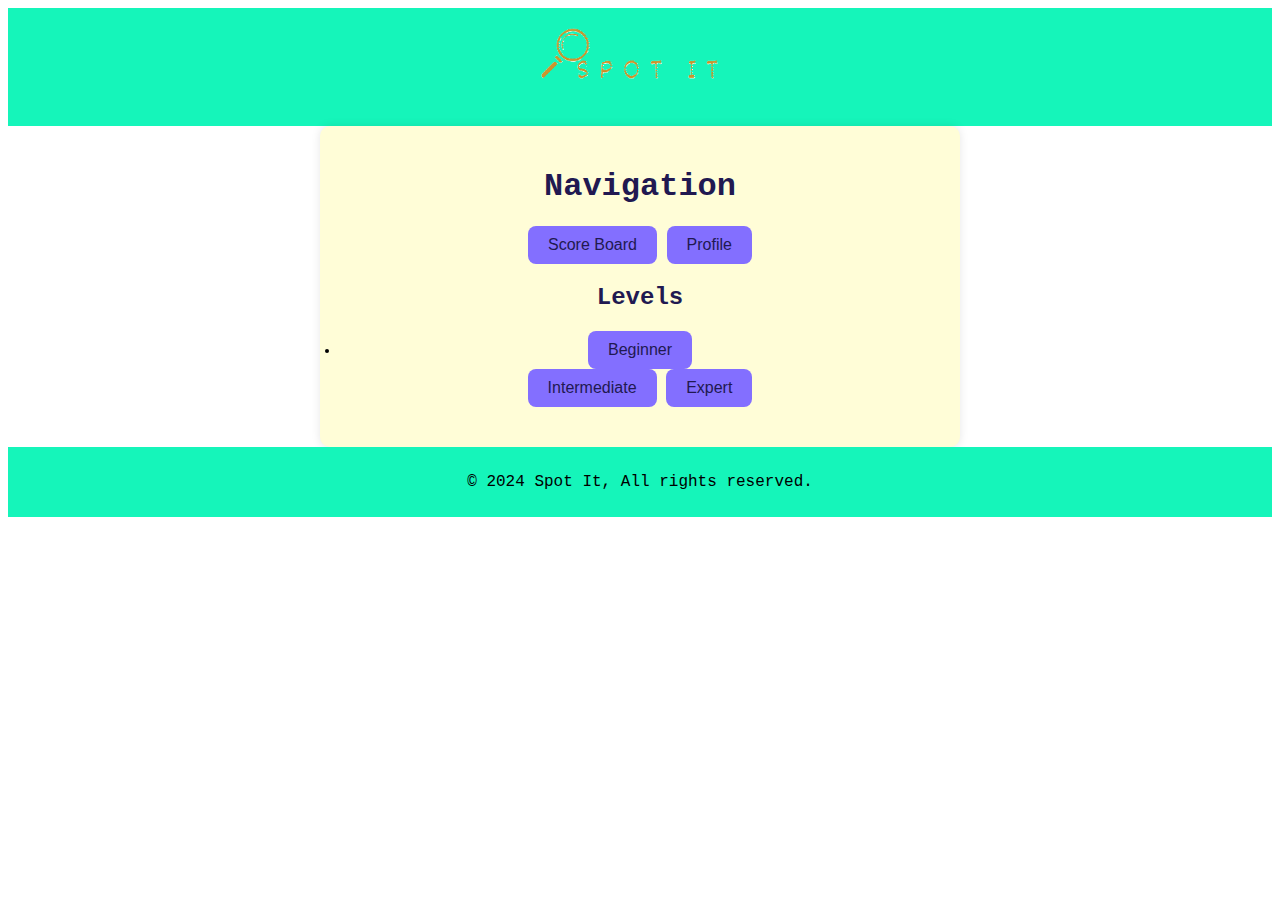
<file: CW/index.html>
<!DOCTYPE html>
<html lang="en">
<head>
    <meta charset="UTF-8">
    <meta name="viewport" content="width=device-width, initial-scale=1.0">
    <title>Spot It - Homepage</title>
    <link rel="stylesheet" href="SpotItHome.css">
</head>
<body>
	<header>
		<div class="logo">
			<img src="SpotLogo.png" alt="Logo">
		</div>
	</header>
	
	<main>
	<div class="navigation">
		<h1>Navigation</h1>
	        <div class="buttons">
	            <button id="score-btn">Score Board</button>
	            <button id="profile-btn">Profile</button>
	        </div>
	        <h2>Levels</h2>
	        <div class="buttons">
	            <li><a href="https://kitkat1345.github.io/CW/SpotItGame.html"><button id="beginner-btn"> Beginner </button></a></li>
	            <button id="intermediate-btn">Intermediate</button>
	            <button id="expert-btn">Expert</button>
	        </div>
	</div>
	</main>
	
	<footer>
		<p>&copy; 2024 Spot It, All rights reserved.</p>
	</footer>
	
</body>
</html>
</file>
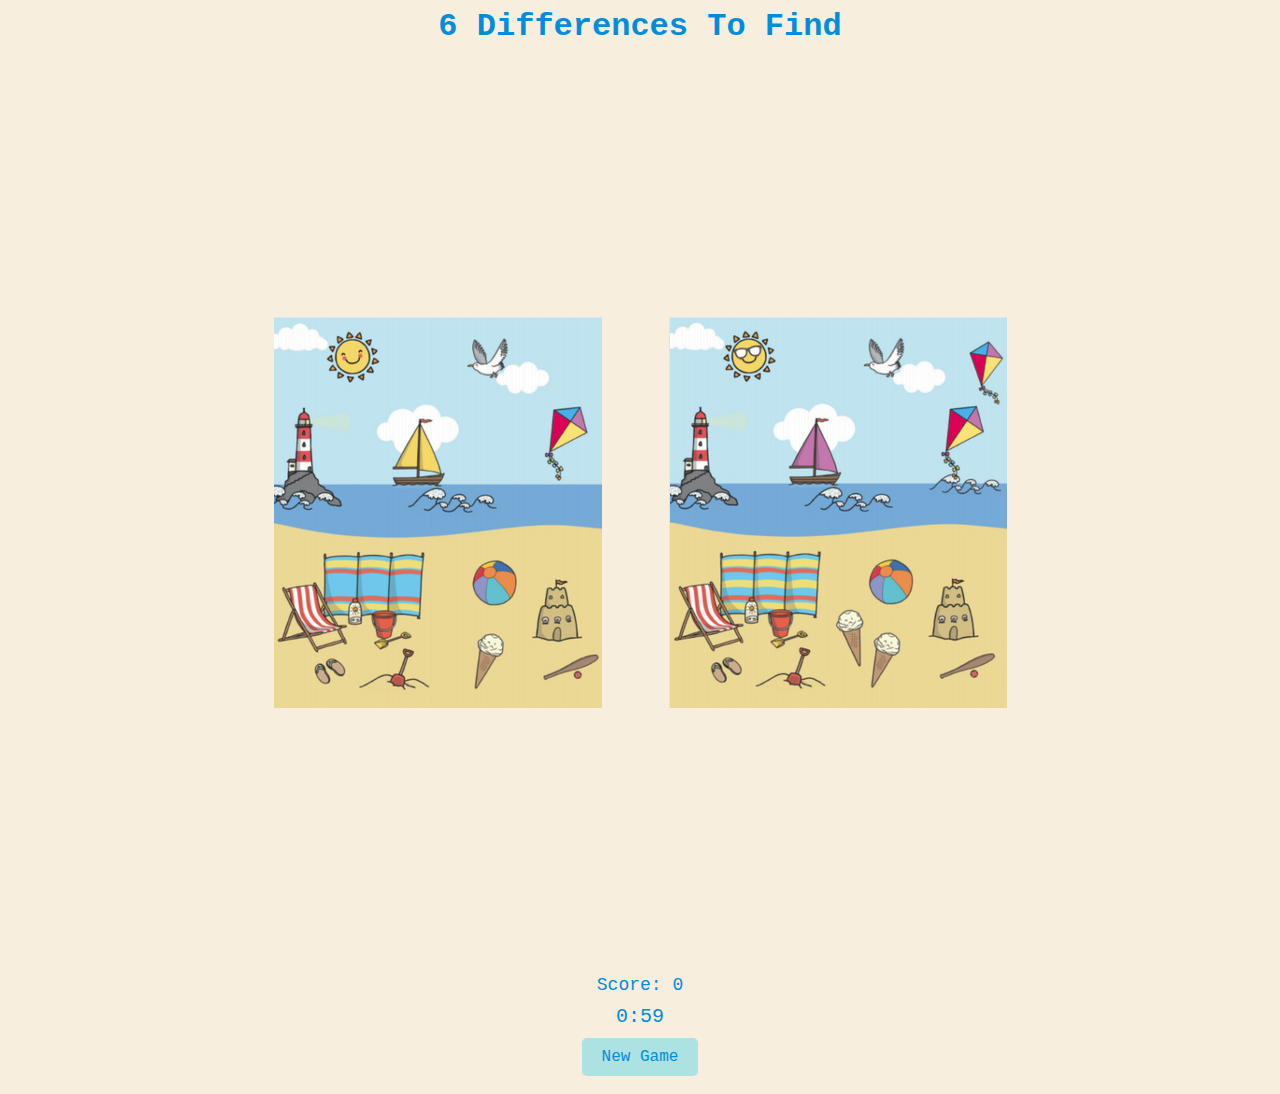
<file: CW/SpotItGame.html>
<!DOCTYPE html>
<html lang="en">
<head>
    <meta charset="UTF-8">
    <meta name="viewport" content="width=device-width, initial-scale=1.0">
    <title>Spot It - Gameplay</title>
    <link rel="stylesheet" href="SpotItGame.css">
</head>
<body>
        <h1>6 Differences To Find </h1>
    <div class="main">
        <div id="game-area">
            <!-- Images for spot the difference game -->
            <img src="easy1.png"/>
            <img src="easy2.png"/>
        </div>
        <div id="score">Score: <span id="score-value">0</span></div>
		<div id="timer">1:00</div>
        <button id="new-game-btn">New Game</button>
    </div>
    <script src="SpotItGame.js"></script>
</body>
</html>
</file>
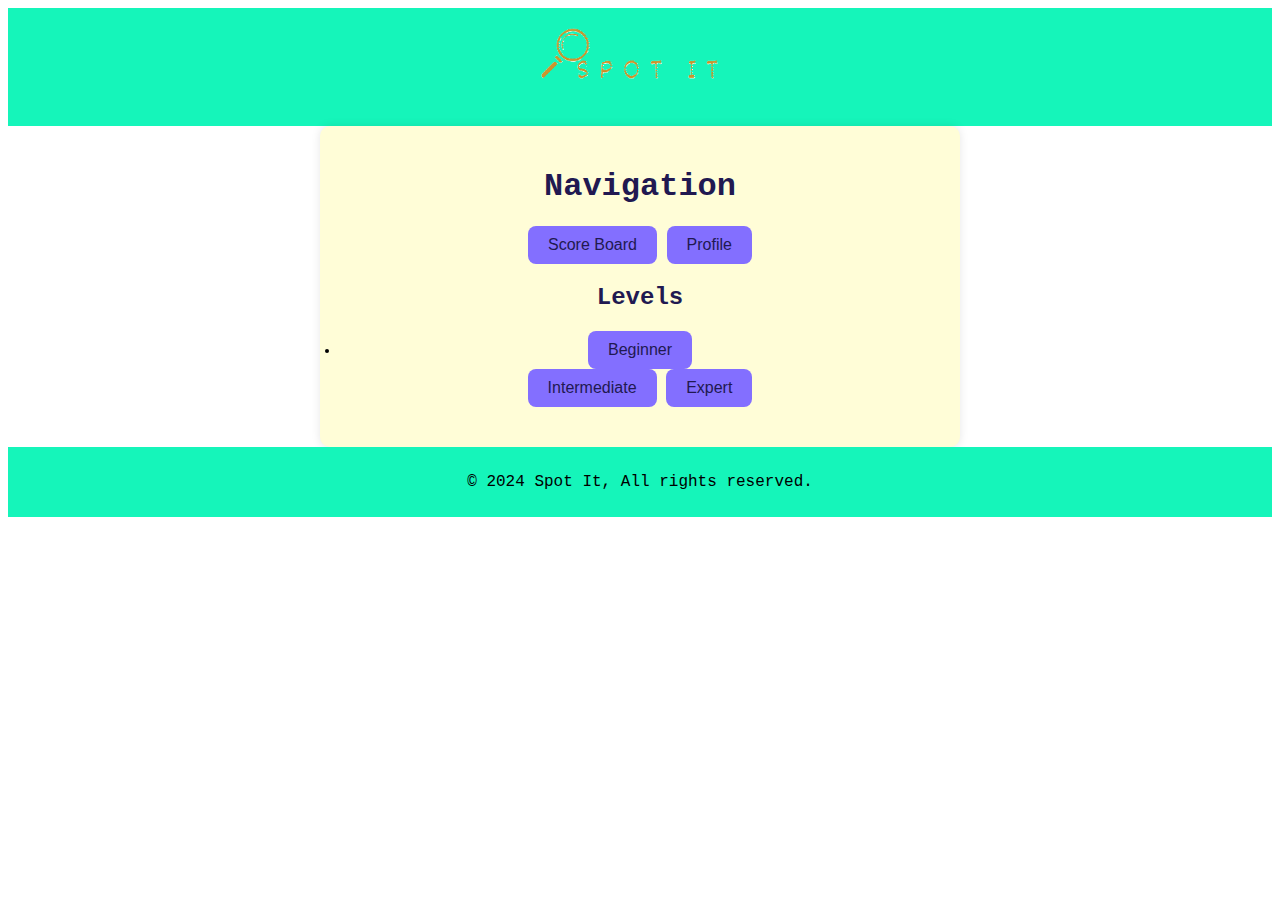
<file: CW/SpotItHome.html>
<!DOCTYPE html>
<html lang="en">
<head>
    <meta charset="UTF-8">
    <meta name="viewport" content="width=device-width, initial-scale=1.0">
    <title>Spot It - Homepage</title>
    <link rel="stylesheet" href="SpotItHome.css">
</head>
<body>
	<header>
		<div class="logo">
			<img src="SpotLogo.png" alt="Logo">
		</div>
	</header>
	
	<main>

    <div class="navigation">
        <h1>Navigation</h1>
        <div class="buttons">
            <button id="score-btn">Score Board</button>
            <button id="profile-btn">Profile</button>
        </div>
        <h2>Levels</h2>
        <div class="buttons">
            <li><a href="https://kitkat1345.github.io/CW/SpotItGame.html"><button id="beginner-btn"> Beginner </button></a></li>
            <button id="intermediate-btn">Intermediate</button>
            <button id="expert-btn">Expert</button>
        </div>
    </div>
    
	
	</main>
	
	<footer>
		<p>&copy; 2024 Spot It, All rights reserved.</p>
	</footer>
	
	<script src="SpotItGame.js"></script>
	
</body>
</html>
</file>
<file: CW/SpotItHome.css>
body {
    font-family: "Courier New", monospace;
    background-color: #fof3ff;
    text-align: center;
}

header {
	background-color: #15f5ba;
	padding: 20px;
	text-align: center;
}

.logo img {
	max-width: 200px;
}

.navigation {
    max-width: 600px;
    margin: 0 auto;
    padding: 20px;
    background-color: #fffdd7;
    border-radius: 10px;
    box-shadow: 0 0 10px rgba(0, 0, 0, 0.1);
}

h1, h2 {
    font-family: "Courier New", monospace;
    background-color: #fof3ff;
    text-align: center;
	color: #211951;
}

.buttons {
	margin-bottom: 20px;
}

button {
    padding: 10px 20px;
    font-size: 16px;
    background-color: #836fff;
    color: #211951;
    border: none;
    border-radius: 8px;
    cursor: pointer;
    transition: background-color 0.3s ease;
}

button:hover {
    background-color: #836fff;
	color: white;
}

footer {
	font-family: "Courier New", monospace;
	background-color: #15f5ba;
	padding: 10px;
	text-align: center;
}
</file>
<file: CW/SpotItGame.css>
body {
    font-family: "Courier New", monospace;
    background-color: #f7eedd;
    text-align: center;
}

.main {
    max-width: 800px;
    margin: 0 auto;
    padding: 10px;
    background-color: #f7eedd;
    border-radius: 10px;
}

h1 {
    color: #008dda;
	margin-top: 0;
    margin-bottom: 10px; 
}

.instructions {
    font-family: "Courier New", monospace;
	max-width: 600px;
    margin: 20px auto;
    padding: 20px;
    background-color: #ace2e1;
    border-radius: 10px;
    box-shadow: 0 0 10px rgba(0, 0, 0, 0.1);
}

.instructions h2 {
    color: #008dda;
    font-size: 24px;
}

.instructions p {
    color: #008dda;
    font-size: 16px;
    line-height: 1.5;
}

#game-area {
    display: flex;
	justify-content: space-around;
	align-items: center;
	margin-bottom: 10px;
	width: 100%;
	height: 100vh;
}

img {
    max-width: 45%;
    height: auto;
    margin-bottom: 5px;
}

#score {
	font-family: "Courier New", monospace;
	font-size: 18px;
	margin-bottom: 10px;
	color: #008dda;
}

#timer {
	font-size: 20px;
	color: #008dda;
    margin-bottom: 10px;
}

#new-game-btn {
	padding: 10px 20px;
	font-family: "Courier New", monospace;
	font-size: 16px;
	background-color: #ace2e1;
	color: #008dda;
	border: none;
	border-radius: 5px;
	cursor: pointer;
	transition: background-color 0.3s ease;
}

#new-game-btn:hover {
    background-color: #41c9e2;
}

footer {
	font-family: "Courier New", monospace;
	background-color: #ace2e1;
	color: #008dda;
	padding: 10px;
	text-align: center;
	position: relative;
    margin-top: auto;
	width: 100%
}
</file>
